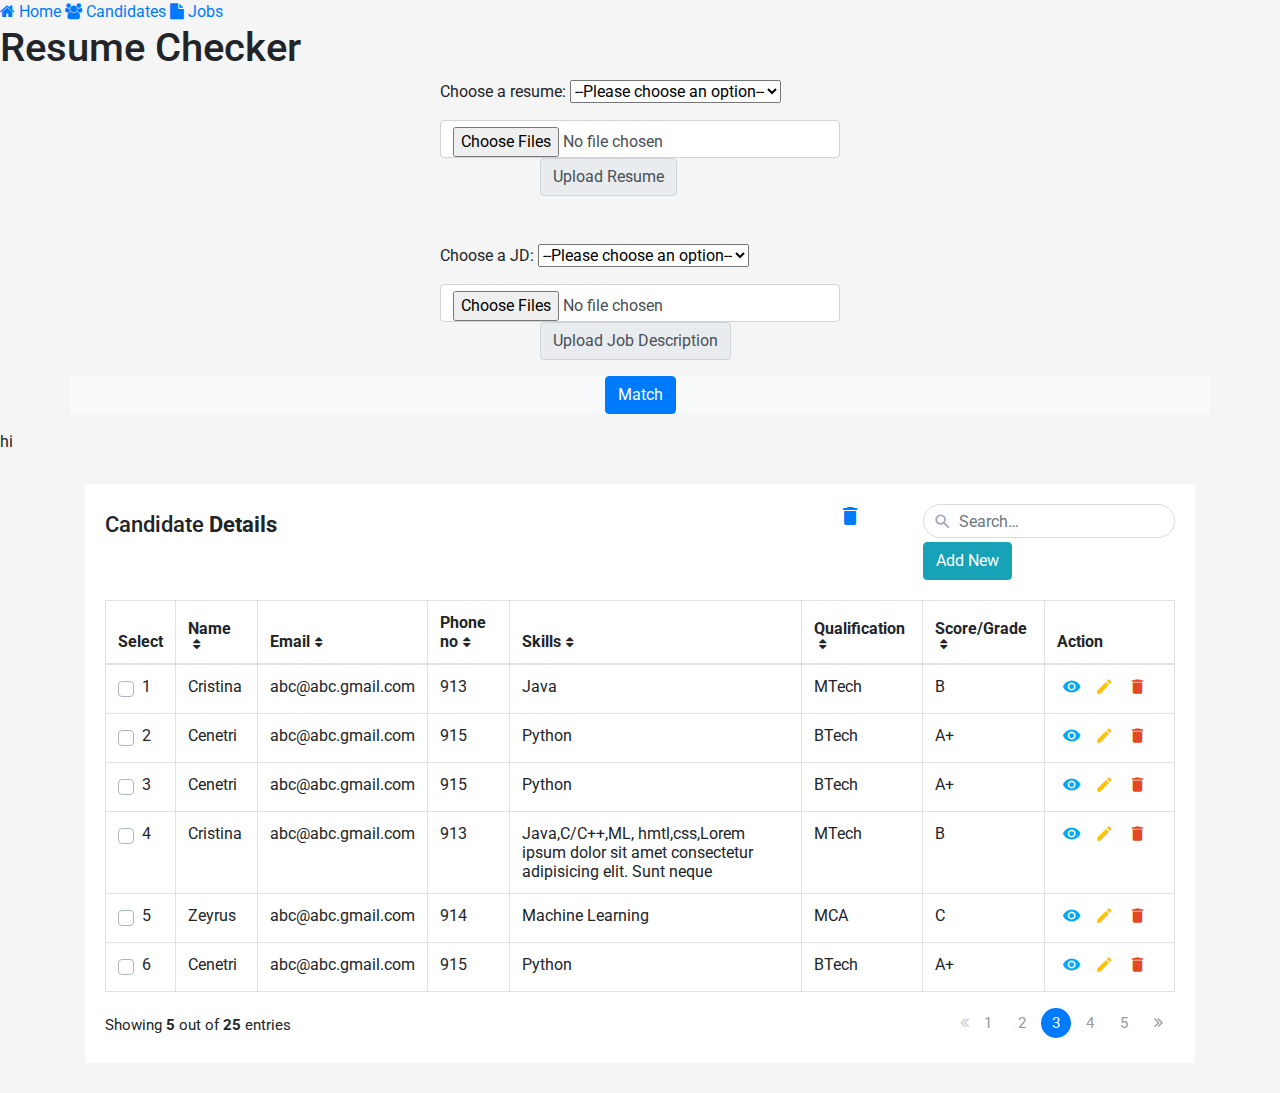
<file: templates/Resume_checker.html>
<!-- <link href="https://fonts.googleapis.com/css?family=Roboto" rel="stylesheet"> -->

<link href="https://cdn.jsdelivr.net/npm/bootstrap@5.1.3/dist/css/bootstrap.min.css" rel="stylesheet" integrity="sha384-1BmE4kWBq78iYhFldvKuhfTAU6auU8tT94WrHftjDbrCEXSU1oBoqyl2QvZ6jIW3" crossorigin="anonymous"> <!-- CSS only -->
<link rel="stylesheet" href="https://maxcdn.bootstrapcdn.com/font-awesome/4.7.0/css/font-awesome.min.css">   <!--for nav icon-->
<link rel="stylesheet" href="https://fonts.googleapis.com/icon?family=Material+Icons">  <!--for actions icon-->
<link rel="stylesheet" href="https://fonts.googleapis.com/css?family=Roboto|Varela+Round|Open+Sans">
<link rel="stylesheet" href="https://stackpath.bootstrapcdn.com/bootstrap/4.5.0/css/bootstrap.min.css">
<script src="https://code.jquery.com/jquery-3.5.1.min.js"></script>
<script src="https://cdn.jsdelivr.net/npm/popper.js@1.16.0/dist/umd/popper.min.js"></script>
<script src="https://stackpath.bootstrapcdn.com/bootstrap/4.5.0/js/bootstrap.min.js"></script>


<div class = "navigate">
    <a href="/" class="active">
      <i class="fa fa-home" aria-hidden="true"></i>
      <span>Home</span>
    </a>
  
    <a href="/candidate">
      <i class="fa fa-users" aria-hidden="true"></i>
      <span>Candidates</span>
    </a>
    <a href="/jobs">
        <i class="fa fa-file" aria-hidden="true"></i>
        <span>Jobs</span>
      </a>
<h1>Resume Checker</h1>


        <div class="mx-auto" style="width: 400px;">
          <label for="select Resume">Choose a resume:</label>

          <select name="pets" id="select Resume">
              <option value="">--Please choose an option--</option>
              <option onclick="location.href = '../resume_files/Pierre John.pdf';">Today's resumes</option>
              <option onclick="location.href = 'resume_files/Mani_Hadoop.pdf';">Yesterday's resumes</option>
              <option onclick="location.href = 'resume_files/Rajesh_k.pdf';">last week resumes</option>
              <option onclick="location.href = 'resume_files/AnilAgarwal.pdf';">last two weeks resumes</option>
              <option onclick="location.href = 'resume_files/Dhruvi.pdf';">last month resumes</option>
              <option onclick="location.href = 'resume_files/Akhil.profile.pdf';">last 3 months resumes</option>
          </select>

          <div>         
            <label for="formFileMultiple" class="form-label"></label>
            <input class="form-control" type="file" id="formFileMultiple" multiple />
          </div>
          
          <div class="mx-auto" style="width: 200px;">
            <div class="input-group-prepend">
              <span class="input-group-text" id="inputGroupFileAddon01">Upload Resume</span>
            </div>
          </div>          
        </div>

        <div class="mt-5 col-md-12"></div>

        <div class="mx-auto" style="width: 400px;">
          <label for="select Job Description">Choose a JD:</label>
          <select name="select Job Description" id="select JD">
            <option value="">--Please choose an option--</option>
            <option onclick="location.href = '/JD files/Yabble Machine Learning Engineer Job Description.pdf'">ML Engineer</option>
            <option onclick="location.href = '/JD files/Yabble Machine Learning Engineer Job Description.pdf'">Data Scientist</option>
            <option onclick="location.href = '/JD files/Yabble Machine Learning Engineer Job Description.pdf'">Embedded Engineer</option>
            <option onclick="location.href = '/JD files/Yabble Machine Learning Engineer Job Description.pdf'">Verification Engineer</option>
            <option onclick="location.href = '/JD files/Yabble Machine Learning Engineer Job Description.pdf'">Devops Engineer</option>
            <option onclick="location.href = '/JD files/Yabble Machine Learning Engineer Job Description.pdf'">Web Developer</option>
        </select>
          <div>         
            <label for="formFileMultiple" class="form-label"></label>
            <input class="form-control" type="file" id="formFileMultiple" multiple />
          </div>
          
          <div class="mx-auto" style="width: 200px;">
            <div class="input-group-prepend">
              <span class="input-group-text" id="inputGroupFileAddon01">Upload Job Description</span>
            </div>
          </div>
        </div>

        <div class="mt-3 col-md-12"></div>


        <div class="container bg-light">
          <div class="col-md-12 text-center">
              <button type="button" class="btn btn-primary">Match</button>
              
          </div>
      </div>
        

<div class="mt-3 col-md-12"></div>
<span role="button">hi</span>




<style>
    body {
        background: #f5f5f5;
		font-family: 'Roboto', sans-serif;
	}
    td:empty{
  display: none;
    }
    .sortable tr {
    cursor: pointer;
    }
    .table-responsive {
        margin: 30px 0;
    }
	.table-wrapper {
		min-width: 1000px;
        background: #fff;
        padding: 20px;        
        box-shadow: 0 1px 1px rgba(0,0,0,.05);
    }
	.table-title {
        padding-bottom: 10px;
        margin: 0 0 10px;
    }
    .table-title h2 {
        margin: 8px 0 0;
        font-size: 22px;
    }
    .search-box {
        position: relative;        
        float: right;
    }
    .search-box input {
        height: 34px;
        border-radius: 20px;
        padding-left: 35px;
        border-color: #ddd;
        box-shadow: none;
    }
	.search-box input:focus {
		border-color: #3FBAE4;
	}
    .search-box i {
        color: #a0a5b1;
        position: absolute;
        font-size: 19px;
        top: 8px;
        left: 10px;
    }
    /* table.table tr th, table.table tr td {
        border-color: #e9e9e9;
    } 
     table.table-striped tbody tr:nth-of-type(odd) {
    	background-color: #fcfcfc;
	}
	table.table-striped.table-hover tbody tr:hover {
		background: #f5f5f5;
	} */
    table.table th i {
        font-size: 13px;
        margin: 0 5px;
        cursor: pointer;
    }
    table.table td:last-child {
        width: 130px;
    }
    table.table td a {
        color: #a0a5b1;
        display: inline-block;
        margin: 0 5px;
    }
	table.table td a.view {
        color: #03A9F4;
    }
    table.table td a.edit {
        color: #FFC107;
    }
    table.table td a.delete {
        color: #E34724;
    }
    table.table td i {
        font-size: 19px;
    }    
    .pagination {
        float: right;
        margin: 0 0 5px;
    }
     .pagination li a {
        border: none;
        font-size: 95%;
        width: 30px;
        height: 30px;
        color: #999;
        margin: 0 2px;
        line-height: 30px;
        border-radius: 30px !important;
        text-align: center;
        padding: 0;
    } 
    .pagination li a:hover {
        color: #666;
    }	
    .pagination li.active a {
        background: #03A9F4;
    }
    .pagination li.active a:hover {        
        background: #0397d6;
    }
	.pagination li.disabled i {
        color: #ccc;
    }
    .pagination li i {
        font-size: 16px;
        padding-top: 6px
    }
    .hint-text {
        float: left;
        margin-top: 6px;
        font-size: 95%;
    } 
       
</style>
<script>
    $(document).ready(function(){
        $('[data-toggle="tooltip"]').tooltip();
        var actions = $("table td:last-child").html();
        // Append table with add row form on add new button click
        $(".add-new").click(function(){
            $(this).attr("disabled", "disabled");
            var index = $("table tbody tr:last-child").index();
            var row = '<tr>' +
                '<td><input type="text" class="form-control" name="name" id="name"></td>' +
                '<td><input type="text" class="form-control" name="department" id="department"></td>' +
                '<td><input type="text" class="form-control" name="phone" id="phone"></td>' +
                '<td>' + actions + '</td>' +
            '</tr>';
            $("table").append(row);		
            $("table tbody tr").eq(index + 1).find(".add, .edit").toggle();
            $('[data-toggle="tooltip"]').tooltip();
        });
        // Add row on add button click
        $(document).on("click", ".add", function(){
            var empty = false;
            var input = $(this).parents("tr").find('input[type="text"]');
            input.each(function(){
                if(!$(this).val()){
                    $(this).addClass("error");
                    empty = true;
                } else{
                    $(this).removeClass("error");
                }
            });
            $(this).parents("tr").find(".error").first().focus();
            if(!empty){
                input.each(function(){
                    $(this).parent("td").html($(this).val());
                });			
                $(this).parents("tr").find(".add, .edit").toggle();
                $(".add-new").removeAttr("disabled");
            }		
        });
        // Edit row on edit button click
        $(document).on("click", ".edit", function(){		
            $(this).parents("tr").find("td:not(:last-child)").each(function(){
                $(this).html('<input type="text" class="form-control" value="' + $(this).text() + '">');
            });		
            $(this).parents("tr").find(".add, .edit").toggle();
            $(".add-new").attr("disabled", "disabled");
        });
        // Delete row on delete button click
        $(document).on("click", ".delete", function(){
            $(this).parents("tr").remove();
            $(".add-new").removeAttr("disabled");
        });
    });
    </script>

<script>
    var removedRows = {};
$.fn.dataTable.Api.register('row().hide()', function(index) {
  if (index && removedRows[index]) {
    var row = this.table().row.add( removedRows[index].html);
    delete removedRows[index]

    //here the reinserted row can be manipulated
    row.nodes().to$().css('color', 'green')
  } else {
    removedRows[this.index()] = { html: this.nodes().to$()[0] };
    this.remove()
  }
  return this
});
</script>
<script>
$(document).ready(function(){
	$('[data-toggle="tooltip"]').tooltip();
});
</script>
<body>
    <div class="container-lg">
        <div class="table-responsive">
            <div class="table-wrapper">
                <div class="table-title">
                    <div class="row">
                        <div class="col-sm-8"><h2>Candidate <b>Details</b></h2></div>
                        <div class="col-sm-4">
                            <div class="search-box">
                                <i class="material-icons">&#xE8B6;</i>
                                <input type="text" class="form-control" placeholder="Search&hellip;">
                                <div class="mt-1 col-md-12"></div>
                                <button type="button" class="btn btn-info add-new" ><i class=""></i> Add New</button>
                            </div>
                            
                            <a  class="delete" title="Delete" data-toggle="tooltip"><i class="material-icons">&#xE872;</i></a>

                        </div>
                    </div>
                </div>
                <table class="table  table-hover table-bordered">
                  
                    <thead>
                        <tr>
                            
                            <th>Select </th>
                            <th scope="col">Name <i class="fa fa-sort"></i></th>
                            <th scope="col">Email<i class="fa fa-sort"></i></th>
                            <th scope="col">Phone no<i class="fa fa-sort"></i></th>
                            <th scope="col">Skills<i class="fa fa-sort"></i></th>
                            <th scope="col">Qualification<i class="fa fa-sort"></i></th>
                            <th scope="col">Score/Grade<i class="fa fa-sort"></i></th>
                            <th>Action</th>
                            
                        </tr>
                    </thead>
                    <tbody>
                        <tr>
                            <td>
                                <div class="custom-control custom-checkbox">
                                    <input type="checkbox" class="custom-control-input" id="customCheck1">
                                    <label class="custom-control-label" for="customCheck1">1</label>
                                </div>
                              </td>
                              <td class="pt-3-half" contenteditable="true">Cristina</td>
                              <td class="pt-3-half" contenteditable="true">abc@abc.gmail.com</td>
                              <td class="pt-3-half" contenteditable="true">913</td>
                              <td class="pt-3-half" contenteditable="true">Java</td>
                              <td class="pt-3-half" contenteditable="true">MTech</td>
                              <td class="pt-3-half" contenteditable="true">B</td>
                              <td>

                                <a  class="view" title="View" onclick="location.href = '../resume_files/Deepika Chintalapati.pdf';" data-toggle="tooltip"><i class="material-icons">&#xE417;</i></a>
                                <a  class="edit" title="Edit" data-toggle="tooltip"><i class="material-icons">&#xE254;</i></a>
                                <a  class="delete" title="Delete" data-toggle="tooltip"><i class="material-icons">&#xE872;</i></a>
                            </td>
                        </tr>
                        <tr>
                            <td>
                                <div class="custom-control custom-checkbox">
                                    <input type="checkbox" class="custom-control-input" id="customCheck2">
                                    <label class="custom-control-label" for="customCheck2">2</label>
                                </div>
                              </td>
                            <td class="pt-3-half" contenteditable="true">Cenetri</td>
                            <td class="pt-3-half" contenteditable="true">abc@abc.gmail.com</td>
                            <td class="pt-3-half" contenteditable="true">915</td>
                            <td class="pt-3-half" contenteditable="true">Python</td>
                            <td class="pt-3-half" contenteditable="true">BTech</td>
                            <td class="pt-3-half" contenteditable="true">A+</td>
                            <td>
                                <a  class="view" title="View" onclick="location.href = '../resume_files/Deepika Chintalapati.pdf';" data-toggle="tooltip"><i class="material-icons">&#xE417;</i></a>
                                <a  class="edit" title="Edit" data-toggle="tooltip"><i class="material-icons">&#xE254;</i></a>
                                <a  class="delete" title="Delete" data-toggle="tooltip"><i class="material-icons">&#xE872;</i></a>
                            </td>
                        </tr>
                        <tr>
                            <td>
                                <div class="custom-control custom-checkbox">
                                    <input type="checkbox" class="custom-control-input" id="customCheck3">
                                    <label class="custom-control-label" for="customCheck3">3</label>
                                </div>
                              </td>
                              <td class="pt-3-half" contenteditable="true">Cenetri</td>
                              <td class="pt-3-half" contenteditable="true">abc@abc.gmail.com</td>
                              <td class="pt-3-half" contenteditable="true">915</td>
                              <td class="pt-3-half" contenteditable="true">Python</td>
                              <td class="pt-3-half" contenteditable="true">BTech</td>
                              <td class="pt-3-half" contenteditable="true">A+</td>
                              <td>
                
                                <a class="view" title="View" onclick="location.href = '../resume_files/Akhil.profile.pdf';" data-toggle="tooltip"><i class="material-icons">&#xE417;</i></a>
                                <a class="edit" title="Edit" data-toggle="tooltip"><i class="material-icons">&#xE254;</i></a>
                                <a class="delete" title="Delete" data-toggle="tooltip"><i class="material-icons">&#xE872;</i></a>
                            </td>
                        </tr>
                        <tr>
                            <td>
                                <div class="custom-control custom-checkbox">
                                    <input type="checkbox" class="custom-control-input" id="customCheck4" >
                                    <label class="custom-control-label" for="customCheck1">4</label>
                                </div>
                              </td>
                            <td class="pt-3-half" contenteditable="true">Cristina</td>
                            <td class="pt-3-half" contenteditable="true">abc@abc.gmail.com</td>
                            <td class="pt-3-half" contenteditable="true">913</td>
                            <td class="pt-3-half" contenteditable="true">Java,C/C++,ML, hmtl,css,Lorem ipsum dolor sit amet consectetur adipisicing elit. Sunt neque</td>
                            <td class="pt-3-half" contenteditable="true">MTech</td>
                            <td class="pt-3-half" contenteditable="true">B</td>

                            <td>
                                <a class="view" title="View"  onclick="location.href = '../resume_files/Rajesh_k.pdf';" data-toggle="tooltip"><i class="material-icons">&#xE417;</i></a>
                                <a class="edit" title="Edit" data-toggle="tooltip"><i class="material-icons">&#xE254;</i></a>
                                <a class="delete" title="Delete" data-toggle="tooltip"><i class="material-icons">&#xE872;</i></a>
                            </td>
                        </tr>
                        <tr>
                            <td>
                                <div class="custom-control custom-checkbox">
                                    <input type="checkbox" class="custom-control-input" id="customCheck2">
                                    <label class="custom-control-label" for="customCheck2">5</label>
                                </div>
                            </td>
                            <td class="pt-3-half" contenteditable="true">Zeyrus</td>
                            <td class="pt-3-half" contenteditable="true">abc@abc.gmail.com</td>
                            <td class="pt-3-half" contenteditable="true">914</td>
                            <td class="pt-3-half" contenteditable="true">Machine Learning</td>
                            <td class="pt-3-half" contenteditable="true">MCA</td>
                            <td class="pt-3-half" contenteditable="true">C</td>

                            <td>
                                <a  class="view" title="View" data-toggle="tooltip"><i class="material-icons">&#xE417;</i></a>
                                <a  class="edit" title="Edit" data-toggle="tooltip"><i class="material-icons">&#xE254;</i></a>
                                <a  class="delete" title="Delete" data-toggle="tooltip"><i class="material-icons">&#xE872;</i></a>
                            </td>
                        </tr>
                        <tr>
                            <tr>
                            <td>
                                <div class="custom-control custom-checkbox">
                                    <input type="checkbox" class="custom-control-input" id="customCheck3">
                                    <label class="custom-control-label" for="customCheck3">6</label>
                                </div>
                            </td>
                            <td class="pt-3-half" contenteditable="true">Cenetri</td>
                            <td class="pt-3-half" contenteditable="true">abc@abc.gmail.com</td>
                            <td class="pt-3-half" contenteditable="true">915</td>
                            <td class="pt-3-half" contenteditable="true">Python</td>
                            <td class="pt-3-half" contenteditable="true">BTech</td>
                            <td class="pt-3-half" contenteditable="true">A+</td>
                            <td>
                                <a  class="view" title="View"  data-toggle="tooltip"><i class="material-icons">&#xE417;</i></a>
                                <a  class="edit" title="Edit" data-toggle="tooltip"><i class="material-icons">&#xE254;</i></a>
                                <a  class="delete" title="Delete" data-toggle="tooltip"><i class="material-icons">&#xE872;</i></a>
                            </td>
                        </tr>        
                    </tbody>
                </table>
                <div class="clearfix">
                    <div class="hint-text">Showing <b>5</b> out of <b>25</b> entries</div>
                    <ul class="pagination">
                        <li class="page-item disabled"><a href="#"><i class="fa fa-angle-double-left"></i></a></li>
                        <li class="page-item"><a href="#" class="page-link">1</a></li>
                        <li class="page-item"><a href="#" class="page-link">2</a></li>
                        <li class="page-item active"><a href="#" class="page-link">3</a></li>
                        <li class="page-item"><a href="#" class="page-link">4</a></li>
                        <li class="page-item"><a href="#" class="page-link">5</a></li>
                        <li class="page-item"><a href="#" class="page-link"><i class="fa fa-angle-double-right"></i></a></li>
                    </ul>
                </div>
            </div>
        </div>        
    </div>     
</body>
</file>
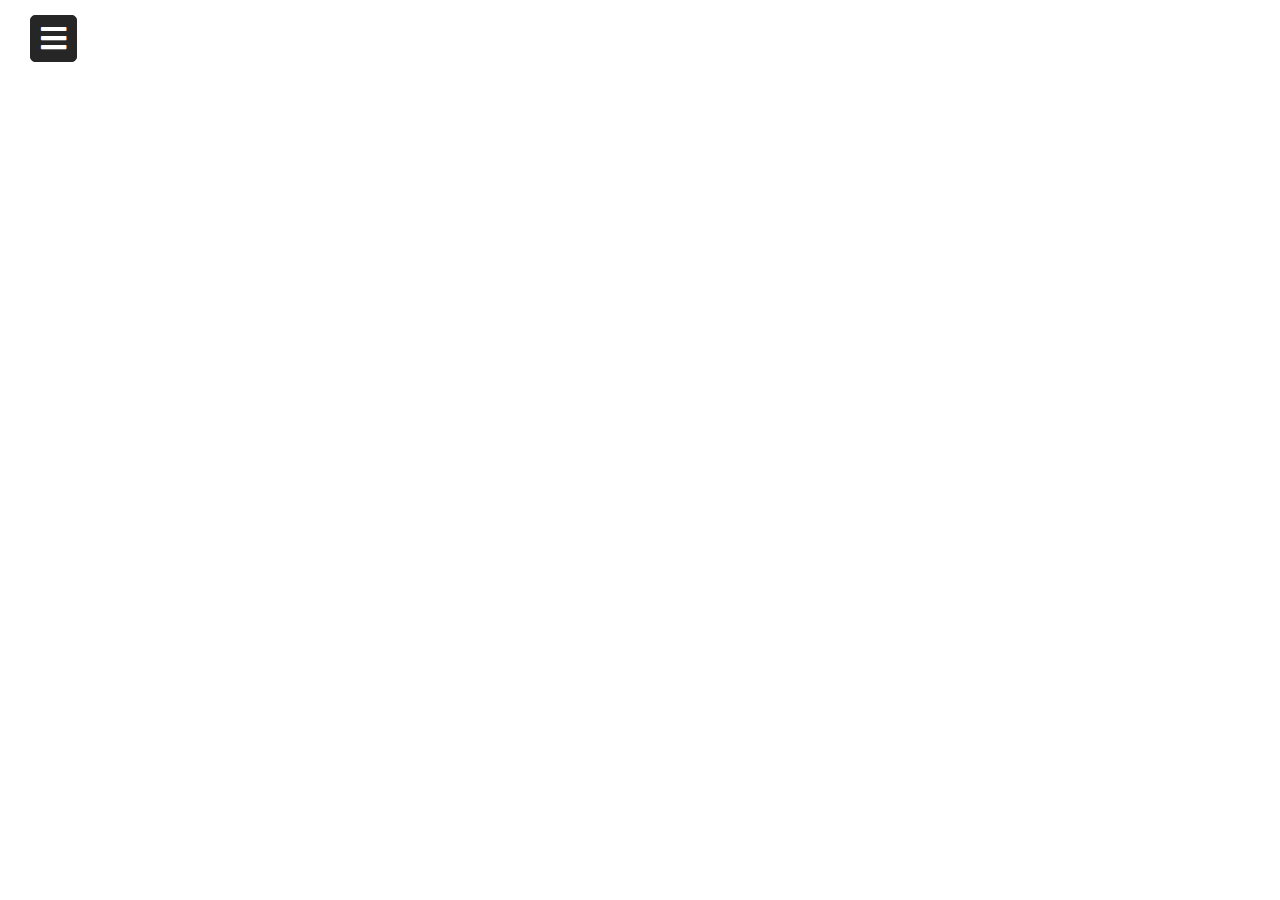
<file: templates/sidebar.html>
<!DOCTYPE html>
<html lang="en" dir="ltr">
  <head>
    <meta charset="utf-8">
    <link rel="stylesheet" href="../static/css/sidebar.css">
    <meta name="viewport" content="width=device-width, initial-scale=1.0">
    <link rel="stylesheet" href="https://cdnjs.cloudflare.com/ajax/libs/font-awesome/5.15.3/css/all.min.css"/>
  </head>
  <body>
    <input type="checkbox" id="check">
    <label for="check">
      <i class="fas fa-bars" id="btn"></i>
      <i class="fas fa-times" id="cancel"></i>
    </label>
    <div class="sidebar">
      <header>Scaledge</header>
      <a href="#" class="active">
        <i class="fa fa-home" aria-hidden="true"></i>
        <span>Home</span>
      </a>
      <a href="#">
        <i class="fa fa-users" aria-hidden="true"></i>
        <span>Candidates</span>
        
      </a>
      <a href="#">
        <i class="fa fa-file" aria-hidden="true"></i>
        <span>Jobs</span>
      </a>
      <a href="#">
		<i class="fa fa-check" aria-hidden="true"></i>
        <span>Resume Checker</span>
      </a>
      <a href="#">
        <i class="far fa-qrcode"></i>
        <span>Dashboard</span>
      </a>
      <a href="#">
        <i class="fas fa-sliders-h"></i>
        <span>Services</span>
      </a>
      <a href="#">
        <i class="far fa-envelope"></i>
        <span>Contact</span>
      </a>
    </div>
</body>
</html>
</file>
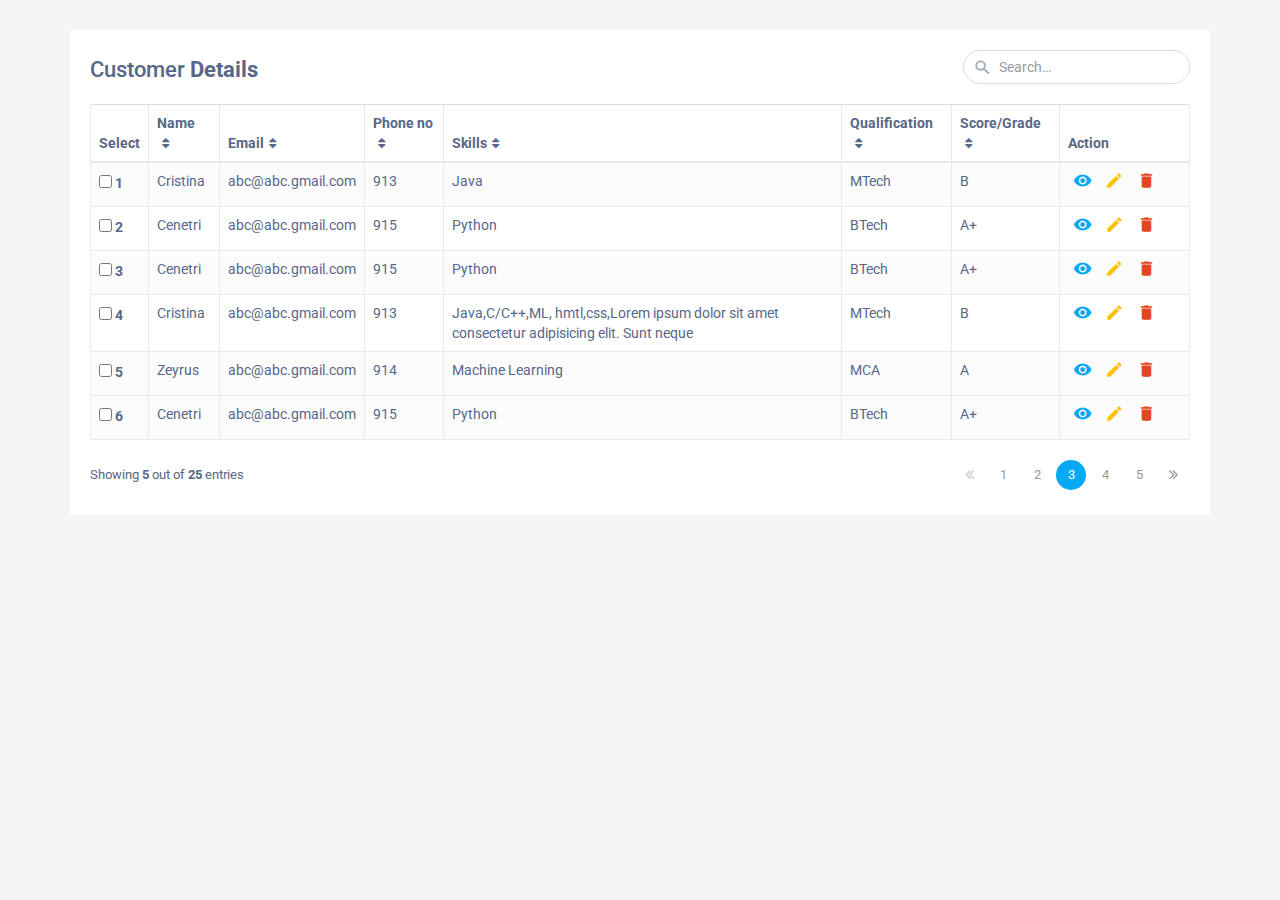
<file: templates/table1.html>
<!DOCTYPE html>
<html lang="en">
<head>
<meta charset="utf-8">
<meta http-equiv="X-UA-Compatible" content="IE=edge">
<meta name="viewport" content="width=device-width, initial-scale=1">
<title>Bootstrap Simple Data Table</title>
<link href="https://fonts.googleapis.com/css?family=Roboto" rel="stylesheet">
<link rel="stylesheet" href="https://fonts.googleapis.com/icon?family=Material+Icons">
<link rel="stylesheet" href="https://maxcdn.bootstrapcdn.com/font-awesome/4.7.0/css/font-awesome.min.css">
<link rel="stylesheet" href="https://maxcdn.bootstrapcdn.com/bootstrap/3.3.7/css/bootstrap.min.css">
<script src="https://ajax.googleapis.com/ajax/libs/jquery/1.12.4/jquery.min.js"></script>
<script src="https://maxcdn.bootstrapcdn.com/bootstrap/3.3.7/js/bootstrap.min.js"></script>


<!-- <link rel="stylesheet" type="text/css" href="extensions/filter-control/bootstrap-table-filter-control.css">
<script src="extensions/filter-control/bootstrap-table-filter-control.js"></script>
        

        <div class="mx-auto" style="width: 400px;">
          <div>         
            <label for="formFileMultiple" class="form-label"></label>
            <input class="form-control" type="file" id="formFileMultiple" multiple />
          </div>
          
          <div class="mx-auto" style="width: 200px;">
            <div class="input-group-prepend">
              <span class="input-group-text" id="inputGroupFileAddon01">Upload Resume</span>
            </div>
          </div>
          
        </div>

        <div class="mt-3 col-md-12"></div>


        <div class="mx-auto" style="width: 400px;">
          <div>         
            <label for="formFileMultiple" class="form-label"></label>
            <input class="form-control" type="file" id="formFileMultiple" multiple />
          </div>
          
          <div class="mx-auto" style="width: 200px;">
            <div class="input-group-prepend">
              <span class="input-group-text" id="inputGroupFileAddon01">Upload Job Description</span>
            </div>
          </div>
        </div>

        <div class="mt-3 col-md-12"></div>


        <div class="container bg-light">
          <div class="col-md-12 text-center">
              <button type="button" class="btn btn-primary">Match</button>
              
          </div>
      </div>
        

<div class="mt-3 col-md-12"></div> -->


<style>
    body {
        color: #566787;
        background: #f5f5f5;
		font-family: 'Roboto', sans-serif;
	}
    .table-responsive {
        margin: 30px 0;
    }
	.table-wrapper {
		min-width: 1000px;
        background: #fff;
        padding: 20px;        
        box-shadow: 0 1px 1px rgba(0,0,0,.05);
    }
	.table-title {
        padding-bottom: 10px;
        margin: 0 0 10px;
    }
    .table-title h2 {
        margin: 8px 0 0;
        font-size: 22px;
    }
    .search-box {
        position: relative;        
        float: right;
    }
    .search-box input {
        height: 34px;
        border-radius: 20px;
        padding-left: 35px;
        border-color: #ddd;
        box-shadow: none;
    }
	.search-box input:focus {
		border-color: #3FBAE4;
	}
    .search-box i {
        color: #a0a5b1;
        position: absolute;
        font-size: 19px;
        top: 8px;
        left: 10px;
    }
    table.table tr th, table.table tr td {
        border-color: #e9e9e9;
    }
    table.table-striped tbody tr:nth-of-type(odd) {
    	background-color: #fcfcfc;
	}
	table.table-striped.table-hover tbody tr:hover {
		background: #f5f5f5;
	}
    table.table th i {
        font-size: 13px;
        margin: 0 5px;
        cursor: pointer;
    }
    table.table td:last-child {
        width: 130px;
    }
    table.table td a {
        color: #a0a5b1;
        display: inline-block;
        margin: 0 5px;
    }
	table.table td a.view {
        color: #03A9F4;
    }
    table.table td a.edit {
        color: #FFC107;
    }
    table.table td a.delete {
        color: #E34724;
    }
    table.table td i {
        font-size: 19px;
    }    
    .pagination {
        float: right;
        margin: 0 0 5px;
    }
    .pagination li a {
        border: none;
        font-size: 95%;
        width: 30px;
        height: 30px;
        color: #999;
        margin: 0 2px;
        line-height: 30px;
        border-radius: 30px !important;
        text-align: center;
        padding: 0;
    }
    .pagination li a:hover {
        color: #666;
    }	
    .pagination li.active a {
        background: #03A9F4;
    }
    .pagination li.active a:hover {        
        background: #0397d6;
    }
	.pagination li.disabled i {
        color: #ccc;
    }
    .pagination li i {
        font-size: 16px;
        padding-top: 6px
    }
    .hint-text {
        float: left;
        margin-top: 6px;
        font-size: 95%;
    }    
</style>
<script>
$(document).ready(function(){
	$('[data-toggle="tooltip"]').tooltip();
});
</script>
</head>
<body>
    <div class="container">
        <div class="table-responsive">
            <div class="table-wrapper">
                <div class="table-title">
                    <div class="row">
                        <div class="col-sm-8"><h2>Customer <b>Details</b></h2></div>
                        <div class="col-sm-4">
                            <div class="search-box">
                                <i class="material-icons">&#xE8B6;</i>
                                <input type="text" class="form-control" placeholder="Search&hellip;">
                            </div>
                        </div>
                    </div>
                </div>
                <table class="table table-striped table-hover table-bordered">
                    <thead>
                        <tr>
                            <th>Select</th>
                            <th>Name <i class="fa fa-sort"></i></th>
                            <th scope="col">Email<i class="fa fa-sort"></i></th>
                            <th scope="col">Phone no<i class="fa fa-sort"></i></th>
                            <th scope="col">Skills<i class="fa fa-sort"></i></th>
                            <th scope="col">Qualification<i class="fa fa-sort"></i></th>
                            <th scope="col">Score/Grade<i class="fa fa-sort"></i></th>
                            <th>Action</th>
                            
                        </tr>
                    </thead>
                    <tbody>
                        <tr>
                            <td>
                                <div class="custom-control custom-checkbox">
                                    <input type="checkbox" class="custom-control-input" id="customCheck1">
                                    <label class="custom-control-label" for="customCheck1">1</label>
                                </div>
                              </td>
                              <td class="pt-3-half" contenteditable="true">Cristina</td>
                              <td class="pt-3-half" contenteditable="true">abc@abc.gmail.com</td>
                              <td class="pt-3-half" contenteditable="true">913</td>
                              <td class="pt-3-half" contenteditable="true">Java</td>
                              <td class="pt-3-half" contenteditable="true">MTech</td>
                              <td class="pt-3-half" contenteditable="true">B</td>
                              <td>

                                <a href="#" class="view" title="View" data-toggle="tooltip"><i class="material-icons">&#xE417;</i></a>
                                <a href="#" class="edit" title="Edit" data-toggle="tooltip"><i class="material-icons">&#xE254;</i></a>
                                <a href="#" class="delete" title="Delete" data-toggle="tooltip"><i class="material-icons">&#xE872;</i></a>
                            </td>
                        </tr>
                        <tr>
                            <td>
                                <div class="custom-control custom-checkbox">
                                    <input type="checkbox" class="custom-control-input" id="customCheck2">
                                    <label class="custom-control-label" for="customCheck2">2</label>
                                </div>
                              </td>
                            <td class="pt-3-half" contenteditable="true">Cenetri</td>
                            <td class="pt-3-half" contenteditable="true">abc@abc.gmail.com</td>
                            <td class="pt-3-half" contenteditable="true">915</td>
                            <td class="pt-3-half" contenteditable="true">Python</td>
                            <td class="pt-3-half" contenteditable="true">BTech</td>
                            <td class="pt-3-half" contenteditable="true">A+</td>
                            <td>
                                <a href="#" class="view" title="View" data-toggle="tooltip"><i class="material-icons">&#xE417;</i></a>
                                <a href="#" class="edit" title="Edit" data-toggle="tooltip"><i class="material-icons">&#xE254;</i></a>
                                <a href="#" class="delete" title="Delete" data-toggle="tooltip"><i class="material-icons">&#xE872;</i></a>
                            </td>
                        </tr>
                        <tr>
                            <td>
                                <div class="custom-control custom-checkbox">
                                    <input type="checkbox" class="custom-control-input" id="customCheck3">
                                    <label class="custom-control-label" for="customCheck3">3</label>
                                </div>
                              </td>
                              <td class="pt-3-half" contenteditable="true">Cenetri</td>
                              <td class="pt-3-half" contenteditable="true">abc@abc.gmail.com</td>
                              <td class="pt-3-half" contenteditable="true">915</td>
                              <td class="pt-3-half" contenteditable="true">Python</td>
                              <td class="pt-3-half" contenteditable="true">BTech</td>
                              <td class="pt-3-half" contenteditable="true">A+</td>
                              <td>
                
                                <a href="#" class="view" title="View" data-toggle="tooltip"><i class="material-icons">&#xE417;</i></a>
                                <a href="#" class="edit" title="Edit" data-toggle="tooltip"><i class="material-icons">&#xE254;</i></a>
                                <a href="#" class="delete" title="Delete" data-toggle="tooltip"><i class="material-icons">&#xE872;</i></a>
                            </td>
                        </tr>
                        <tr>
                            <td>
                                <div class="custom-control custom-checkbox">
                                    <input type="checkbox" class="custom-control-input" id="customCheck4" >
                                    <label class="custom-control-label" for="customCheck1">4</label>
                                </div>
                              </td>
                            <td class="pt-3-half" contenteditable="true">Cristina</td>
                            <td class="pt-3-half" contenteditable="true">abc@abc.gmail.com</td>
                            <td class="pt-3-half" contenteditable="true">913</td>
                            <td class="pt-3-half" contenteditable="true">Java,C/C++,ML, hmtl,css,Lorem ipsum dolor sit amet consectetur adipisicing elit. Sunt neque</td>
                            <td class="pt-3-half" contenteditable="true">MTech</td>
                            <td class="pt-3-half" contenteditable="true">B</td>

                            <td>
                                <a href="#" class="view" title="View" data-toggle="tooltip"><i class="material-icons">&#xE417;</i></a>
                                <a href="#" class="edit" title="Edit" data-toggle="tooltip"><i class="material-icons">&#xE254;</i></a>
                                <a href="#" class="delete" title="Delete" data-toggle="tooltip"><i class="material-icons">&#xE872;</i></a>
                            </td>
                        </tr>
                        <tr>
                            <td>
                                <div class="custom-control custom-checkbox">
                                    <input type="checkbox" class="custom-control-input" id="customCheck2">
                                    <label class="custom-control-label" for="customCheck2">5</label>
                                </div>
                            </td>
                            <td class="pt-3-half" contenteditable="true">Zeyrus</td>
                            <td class="pt-3-half" contenteditable="true">abc@abc.gmail.com</td>
                            <td class="pt-3-half" contenteditable="true">914</td>
                            <td class="pt-3-half" contenteditable="true">Machine Learning</td>
                            <td class="pt-3-half" contenteditable="true">MCA</td>
                            <td class="pt-3-half" contenteditable="true">A</td>

                            <td>
                                <a href="#" class="view" title="View" data-toggle="tooltip"><i class="material-icons">&#xE417;</i></a>
                                <a href="#" class="edit" title="Edit" data-toggle="tooltip"><i class="material-icons">&#xE254;</i></a>
                                <a href="#" class="delete" title="Delete" data-toggle="tooltip"><i class="material-icons">&#xE872;</i></a>
                            </td>
                        </tr>
                        <tr>
                            <tr>
                            <td>
                                <div class="custom-control custom-checkbox">
                                    <input type="checkbox" class="custom-control-input" id="customCheck3">
                                    <label class="custom-control-label" for="customCheck3">6</label>
                                </div>
                            </td>
                            <td class="pt-3-half" contenteditable="true">Cenetri</td>
                            <td class="pt-3-half" contenteditable="true">abc@abc.gmail.com</td>
                            <td class="pt-3-half" contenteditable="true">915</td>
                            <td class="pt-3-half" contenteditable="true">Python</td>
                            <td class="pt-3-half" contenteditable="true">BTech</td>
                            <td class="pt-3-half" contenteditable="true">A+</td>
                            <td>
                                <a href="#" class="view" title="View" data-toggle="tooltip"><i class="material-icons">&#xE417;</i></a>
                                <a href="#" class="edit" title="Edit" data-toggle="tooltip"><i class="material-icons">&#xE254;</i></a>
                                <a href="#" class="delete" title="Delete" data-toggle="tooltip"><i class="material-icons">&#xE872;</i></a>
                            </td>
                        </tr>        
                    </tbody>
                </table>
                <div class="clearfix">
                    <div class="hint-text">Showing <b>5</b> out of <b>25</b> entries</div>
                    <ul class="pagination">
                        <li class="page-item disabled"><a href="#"><i class="fa fa-angle-double-left"></i></a></li>
                        <li class="page-item"><a href="#" class="page-link">1</a></li>
                        <li class="page-item"><a href="#" class="page-link">2</a></li>
                        <li class="page-item active"><a href="#" class="page-link">3</a></li>
                        <li class="page-item"><a href="#" class="page-link">4</a></li>
                        <li class="page-item"><a href="#" class="page-link">5</a></li>
                        <li class="page-item"><a href="#" class="page-link"><i class="fa fa-angle-double-right"></i></a></li>
                    </ul>
                </div>
            </div>
        </div>        
    </div>     
</body>
</html>
</file>
<file: static/css/sidebar.css>
/* .nav__cont {
    position: fixed;
    width: 60px;
    top:0;
    height: 100vh;
    z-index: 100;
    background-color: #202020;
    overflow:hidden;
    transition:width .3s ease;
    cursor:pointer;
    box-shadow:4px 7px 10px rgba(0,0,0,.4);
   
    @media screen and (min-width: 600px) {
      width: 80px;
    }
  }
  
  .nav {
    list-style-type: none;
    color:white;
    &:first-child {
      padding-top:1.5rem;
    }
  }
  
  .nav__items {
    padding-bottom:4rem;
    font-family: 'roboto';
     a {
      position: relative;
      display:block;
      top:-35px;
      padding-left:25px;
      padding-right:15px;
      transition:all .3s ease;
      margin-left:25px;
      margin-right:10px;
      text-decoration: none;
      color:white;
      font-family: 'roboto';
      font-weight: 100;
      font-size: 1.35em;
       &:after {
         content:'';
         width: 100%;
         height: 100%;
         position: absolute;
         top:0;
         left:0;
         border-radius:2px;
         background:radial-gradient(circle at 94.02% 88.03%, #54a4ff, transparent 100%);
         opacity:0;
         transition:all .5s ease;
         z-index: -10;
       }
    }
    &:hover a:after {
      opacity:1;
    }
     svg{
      width:26px;
      height:26px;
      position: relative;
      left:-25px;
      cursor:pointer;
      @media screen and(min-width:600px) {
        width:32px;
      height:32px;
  left:-15px;
      }
    }
  }
  
  body {
    height: 100vh;
    background: radial-gradient(circle at 94.02% 88.03%, #54a4ff, transparent 100%),radial-gradient(circle at 25.99% 27.79%, #ff94fb, transparent 100%),radial-gradient(circle at 50% 50%, #000000, #000000 100%);
  }
  
  h1 {
    margin-top: 6rem;
    margin-left:80px;
    text-align: center;
    font-family: 'Roboto';
    font-weight: 100;
    font-size: 4rem;
    text-transform:uppercase;
    color:white;
    letter-spacing:6px;
    text-shadow:10px 10px 10px rgba(0,0,0,.3);
  }
  
  
   */

   @import url('https://fonts.googleapis.com/css?family=Montserrat:600|Open+Sans:600&display=swap');
   *{
     margin: 0;
     padding: 0;
     text-decoration: none;
   }
   .sidebar{
     position: fixed;
     width: 240px;
     left: -240px;
     height: 100%;
     background: #1e1e1e;
     transition: all .5s ease;
   }
   .sidebar header{
     font-size: 28px;
     color: white;
     line-height: 70px;
     text-align: center;
     background: #1b1b1b;
     user-select: none;
     font-family: 'Montserrat', sans-serif;
   }
   .sidebar a{
     display: block;
     height: 65px;
     width: 100%;
     color: white;
     line-height: 65px;
     padding-left: 30px;
     box-sizing: border-box;
     border-bottom: 1px solid black;
     border-top: 1px solid rgba(255,255,255,.1);
     border-left: 5px solid transparent;
     font-family: 'Open Sans', sans-serif;
     transition: all .5s ease;
   }
   a.active,a:hover{
     border-left: 5px solid blue;
     color: blue;
   }
   .sidebar a i{
     font-size: 23px;
     margin-right: 16px;
   }
   .sidebar a span{
     letter-spacing: 1px;
     text-transform: uppercase;
   }
   #check{
     display: none;
   }
   label #btn,label #cancel{
     position: absolute;
     cursor: pointer;
     color: white;
     border-radius: 5px;
     border: 1px solid #262626;
     margin: 15px 30px;
     font-size: 29px;
     background: #262626;
     height: 45px;
     width: 45px;
     text-align: center;
     line-height: 45px;
     transition: all .5s ease;
   }
   label #cancel{
     opacity: 0;
     visibility: hidden;
   }
   #check:checked ~ .sidebar{
     left: 0;
   }
   #check:checked ~ label #btn{
     margin-left: 245px;
     opacity: 0;
     visibility: hidden;
   }
   #check:checked ~ label #cancel{
     margin-left: 245px;
     opacity: 1;
     visibility: visible;
   }
   @media(max-width : 860px){
     .sidebar{
       height: auto;
       width: 70px;
       left: 0;
       margin: 100px 0;
     }
     header,#btn,#cancel{
       display: none;
     }
     span{
       position: absolute;
       margin-left: 23px;
       opacity: 0;
       visibility: hidden;
     }
     .sidebar a{
       height: 60px;
     }
     .sidebar a i{
       margin-left: -10px;
     }
     a:hover {
       width: 200px;
       background: inherit;
     }
     .sidebar a:hover span{
       opacity: 1;
       visibility: visible;
     }
   }
</file>
